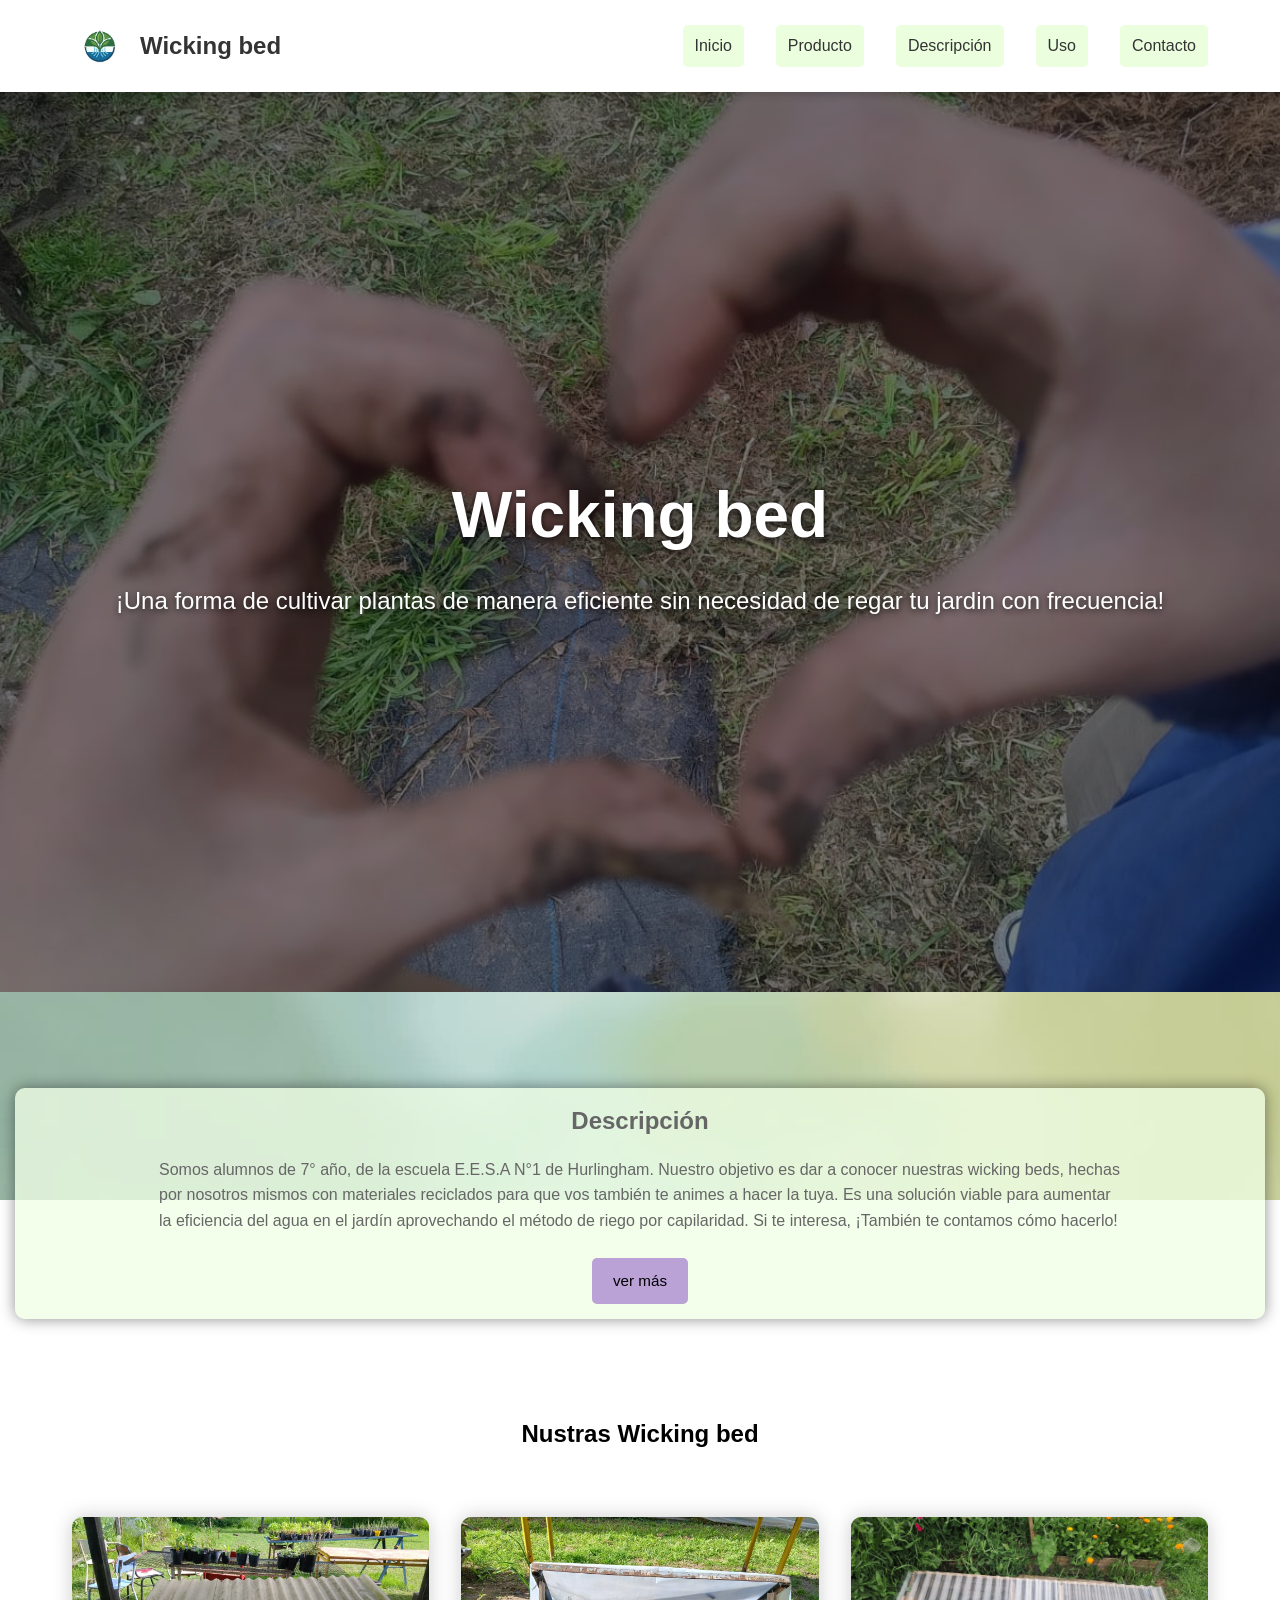
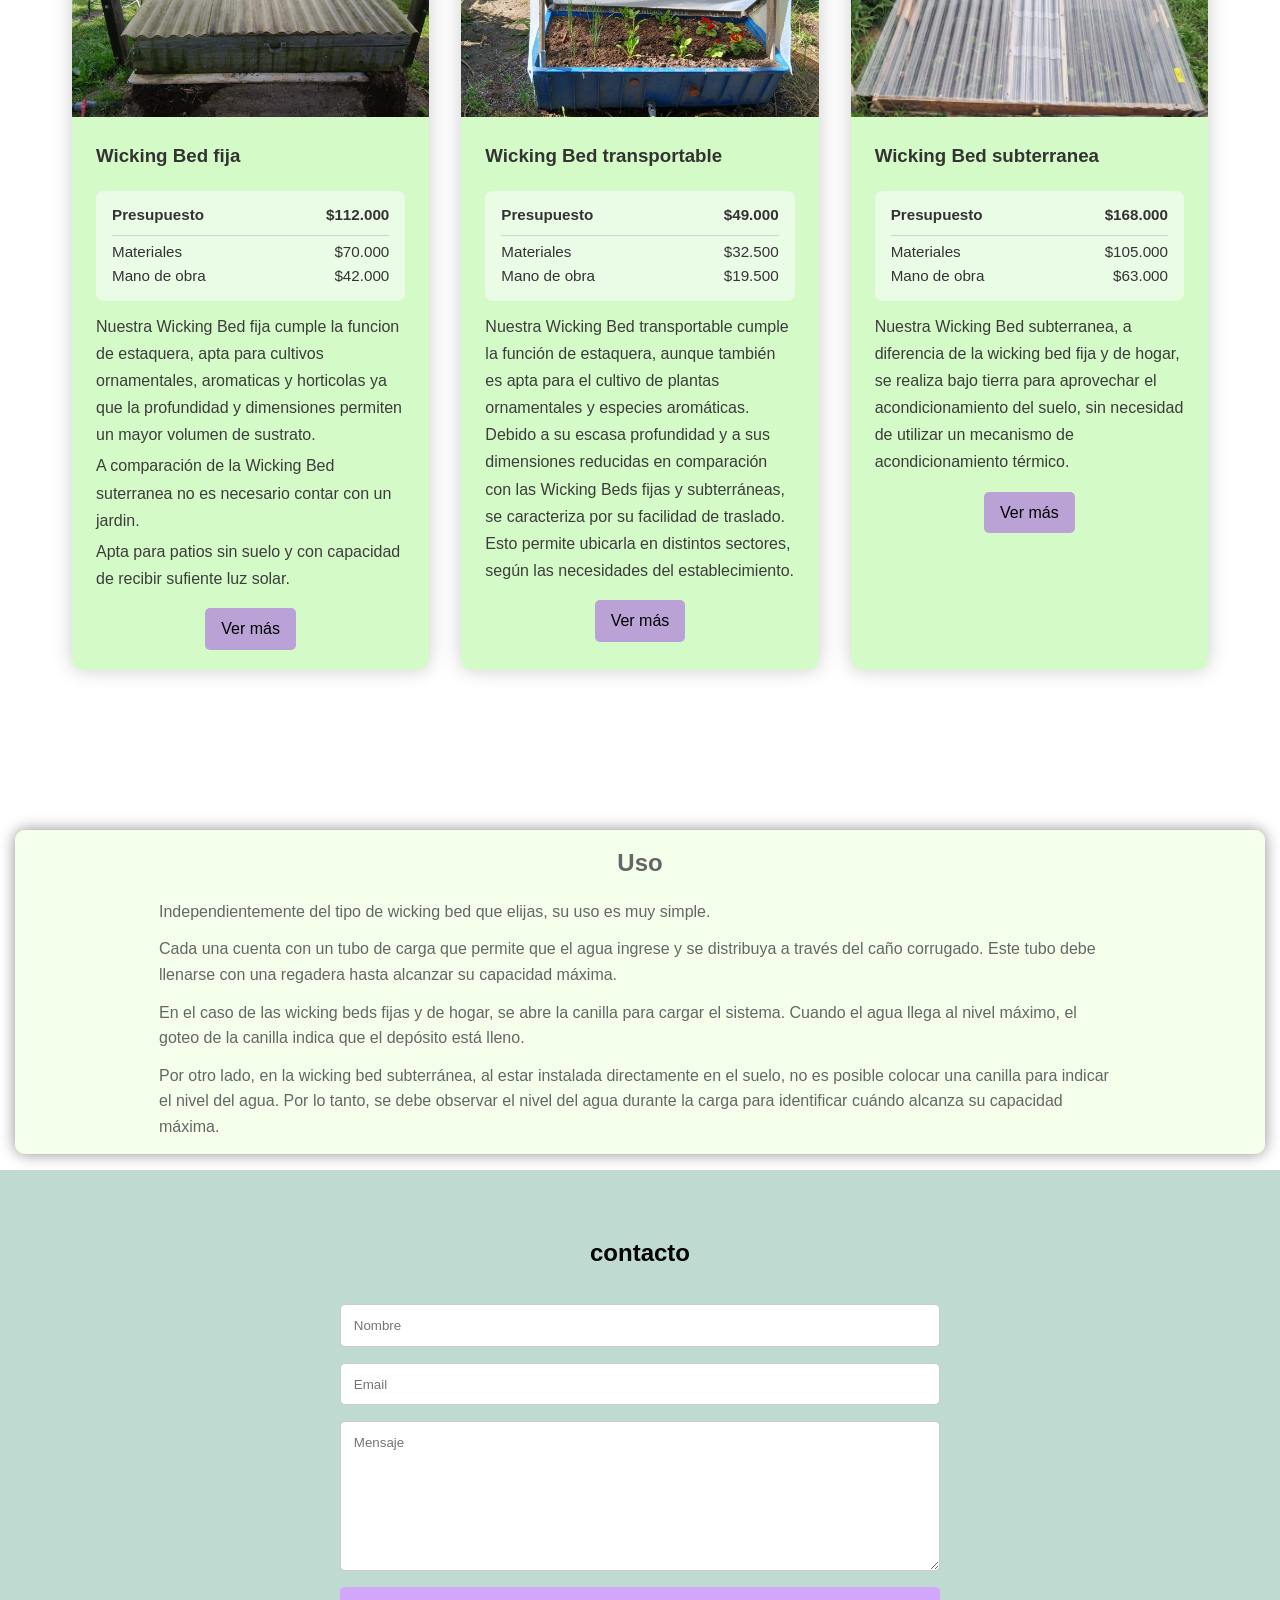
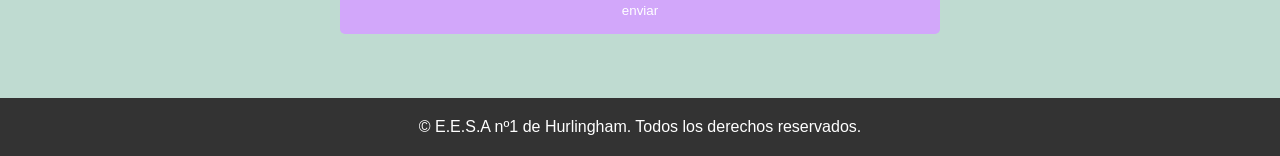
<file: index.html>
<!DOCTYPE html>
<html lang="es">
<head>
    <meta charset="UTF-8">
    <meta name="viewport" content="width=device-width, initial-scale=1.0">
    <title>Wicking bed</title>
    <link rel="stylesheet" href="common.css">
    <link rel="stylesheet" href="index.css">
</head>
<body>
    <header>
        <nav>
            <div class="logo">
                <img src="imagenes/loho01.jpg" alt="">
                <span>Wicking bed</span>
            </div>
            <button class="nav-toggle" type="button" aria-label="Abrir menú" aria-expanded="false" aria-controls="nav-links">
                <span aria-hidden="true">&#9662;</span>
            </button>
            <ul class="nav-links" id="nav-links">
                <li><a href="#">Inicio</a></li>
                <li><a href="#Producto">Producto</a></li>
                <li><a href="#Descripción">Descripción</a></li>
                <li><a href="#Uso">Uso</a></li>
                <li><a href="#Contacto">Contacto</a></li>
            </ul>
        </nav>
    </header>
    <main>
        <section id="hero">
            <h1>
                Wicking bed
            </h1>
            <p>
                ¡Una forma de cultivar plantas de manera eficiente sin necesidad de regar tu jardin con frecuencia!
               
            </p>
        </section>
        <section id="Descripción">
            <h2>Descripción</h2>
            <p>
          Somos alumnos de 7° año, de la escuela E.E.S.A N°1 de Hurlingham.
Nuestro objetivo es dar a conocer nuestras wicking beds, hechas por nosotros mismos con materiales reciclados para que vos también te animes a hacer la tuya. Es una solución viable para aumentar la eficiencia del agua en el jardín aprovechando el método de riego por capilaridad. 
Si te interesa, ¡También te contamos cómo hacerlo!

            </p>
            <a class="cta-button" href="descripción.html">ver más</a>
        </section>
        <section id="Producto">
            <h2>Nustras Wicking bed</h2>
            <div class="Producto-grid">
                <div class="Producto-card">
                    <img src="imagenes/wiki4.jpeg" alt="wicking bed fija">
                    <h3>Wicking Bed fija</h3>
                    <dl class="producto-costos" aria-label="Desglose del presupuesto">
                        <div class="producto-costos-total">
                            <dt>Presupuesto</dt>
                            <dd>$112.000</dd>
                        </div>
                        <div>
                            <dt>Materiales</dt>
                            <dd>$70.000</dd>
                        </div>
                        <div>
                            <dt>Mano de obra</dt>
                            <dd>$42.000</dd>
                        </div>
                    </dl>
                    <p class="descripción">Nuestra Wicking Bed fija cumple la funcion de estaquera, apta para cultivos ornamentales, aromaticas y horticolas ya que la profundidad y dimensiones permiten un mayor volumen de sustrato.</p>
                    <p class="descripción">A comparación de la Wicking Bed suterranea no es necesario contar con un jardin.</p>
                    <p class="descripción">Apta para patios sin suelo y con capacidad de recibir sufiente luz solar.</p>
                    <a class="ver-mas" href="wicking-fija.html">Ver más</a>

                </div>
                <div class="Producto-card">
                    <img src="imagenes/portable.2.jpeg" alt="wicking bed portable">
                    <h3>Wicking Bed transportable</h3>
                    <dl class="producto-costos" aria-label="Desglose del presupuesto">
                        <div class="producto-costos-total">
                            <dt>Presupuesto</dt>
                            <dd>$49.000</dd>
                        </div>
                        <div>
                            <dt>Materiales</dt>
                            <dd>$32.500</dd>
                        </div>
                        <div>
                            <dt>Mano de obra</dt>
                            <dd>$19.500</dd>
                        </div>
                    </dl>
                    <p class="descripción">Nuestra Wicking Bed transportable cumple la función de estaquera, aunque también es apta para el cultivo de plantas ornamentales y especies aromáticas.  Debido a su escasa profundidad y a sus dimensiones reducidas en comparación con las Wicking Beds fijas y subterráneas, se caracteriza por su facilidad de traslado. Esto permite ubicarla en distintos sectores, según las necesidades del establecimiento.
                    </p>
                    <a class="ver-mas" href="wicking-portable.html">Ver más</a>
                </div>
                <div class="Producto-card">
                    <img src="imagenes/wickisub.1.jpeg" alt="wicking bed subterranea">
                    <h3>Wicking Bed subterranea</h3>
                    <dl class="producto-costos" aria-label="Desglose del presupuesto">
                        <div class="producto-costos-total">
                            <dt>Presupuesto</dt>
                            <dd>$168.000</dd>
                        </div>
                        <div>
                            <dt>Materiales</dt>
                            <dd>$105.000</dd>
                        </div>
                        <div>
                            <dt>Mano de obra</dt>
                            <dd>$63.000</dd>
                        </div>
                    </dl>
                    <p class="descripción">Nuestra Wicking Bed subterranea, a diferencia de la wicking bed fija y de hogar, se realiza bajo tierra para aprovechar el acondicionamiento del suelo, sin necesidad de utilizar un mecanismo de acondicionamiento térmico.
                    </p>
                    <a class="ver-mas" href="wicking-subterranea.html">Ver más</a>
                </div>
            </div>
        </section>
         <section id="Uso">
            <h2>Uso</h2>
            <p>
                Independientemente del tipo de wicking bed que elijas, su uso es muy simple. </p>
            <p>
                Cada una cuenta con un tubo de carga que permite que el agua ingrese y se distribuya a través del caño corrugado. Este tubo debe llenarse con una regadera hasta alcanzar su capacidad máxima.
            </p>
            <p>
                En el caso de las wicking beds fijas y de hogar, se abre la canilla para cargar el sistema. Cuando el agua llega al nivel máximo, el goteo de la canilla indica que el depósito está lleno.
            </p>
            <p>
                Por otro lado, en la wicking bed subterránea, al estar instalada directamente en el suelo, no es posible colocar una canilla para indicar el nivel del agua. Por lo tanto, se debe observar el nivel del agua durante la carga para identificar cuándo alcanza su capacidad máxima.
            </p>
        </section>
        <section id="Contacto">
            <h2>contacto</h2>
            <form action="https://formsubmit.co/candela.ramirez080@gmail.com" method="POST">
                <input type="text" name="nombre" placeholder="Nombre" required>
                <input type="email" name="email" placeholder="Email" required>
                <textarea name="mensaje" placeholder="Mensaje" required></textarea>
                <input type="hidden" name="_subject" value="Nuevo mensaje desde Wicking bed">
                <button type="submit">enviar</button>
            </form>
        </section>

    </main>
    <footer>
        <p>&copy; E.E.S.A nº1 de Hurlingham. Todos los derechos reservados.</p>
    </footer>
    <script src="menu.js" defer></script>
</body>
</html>
</file>
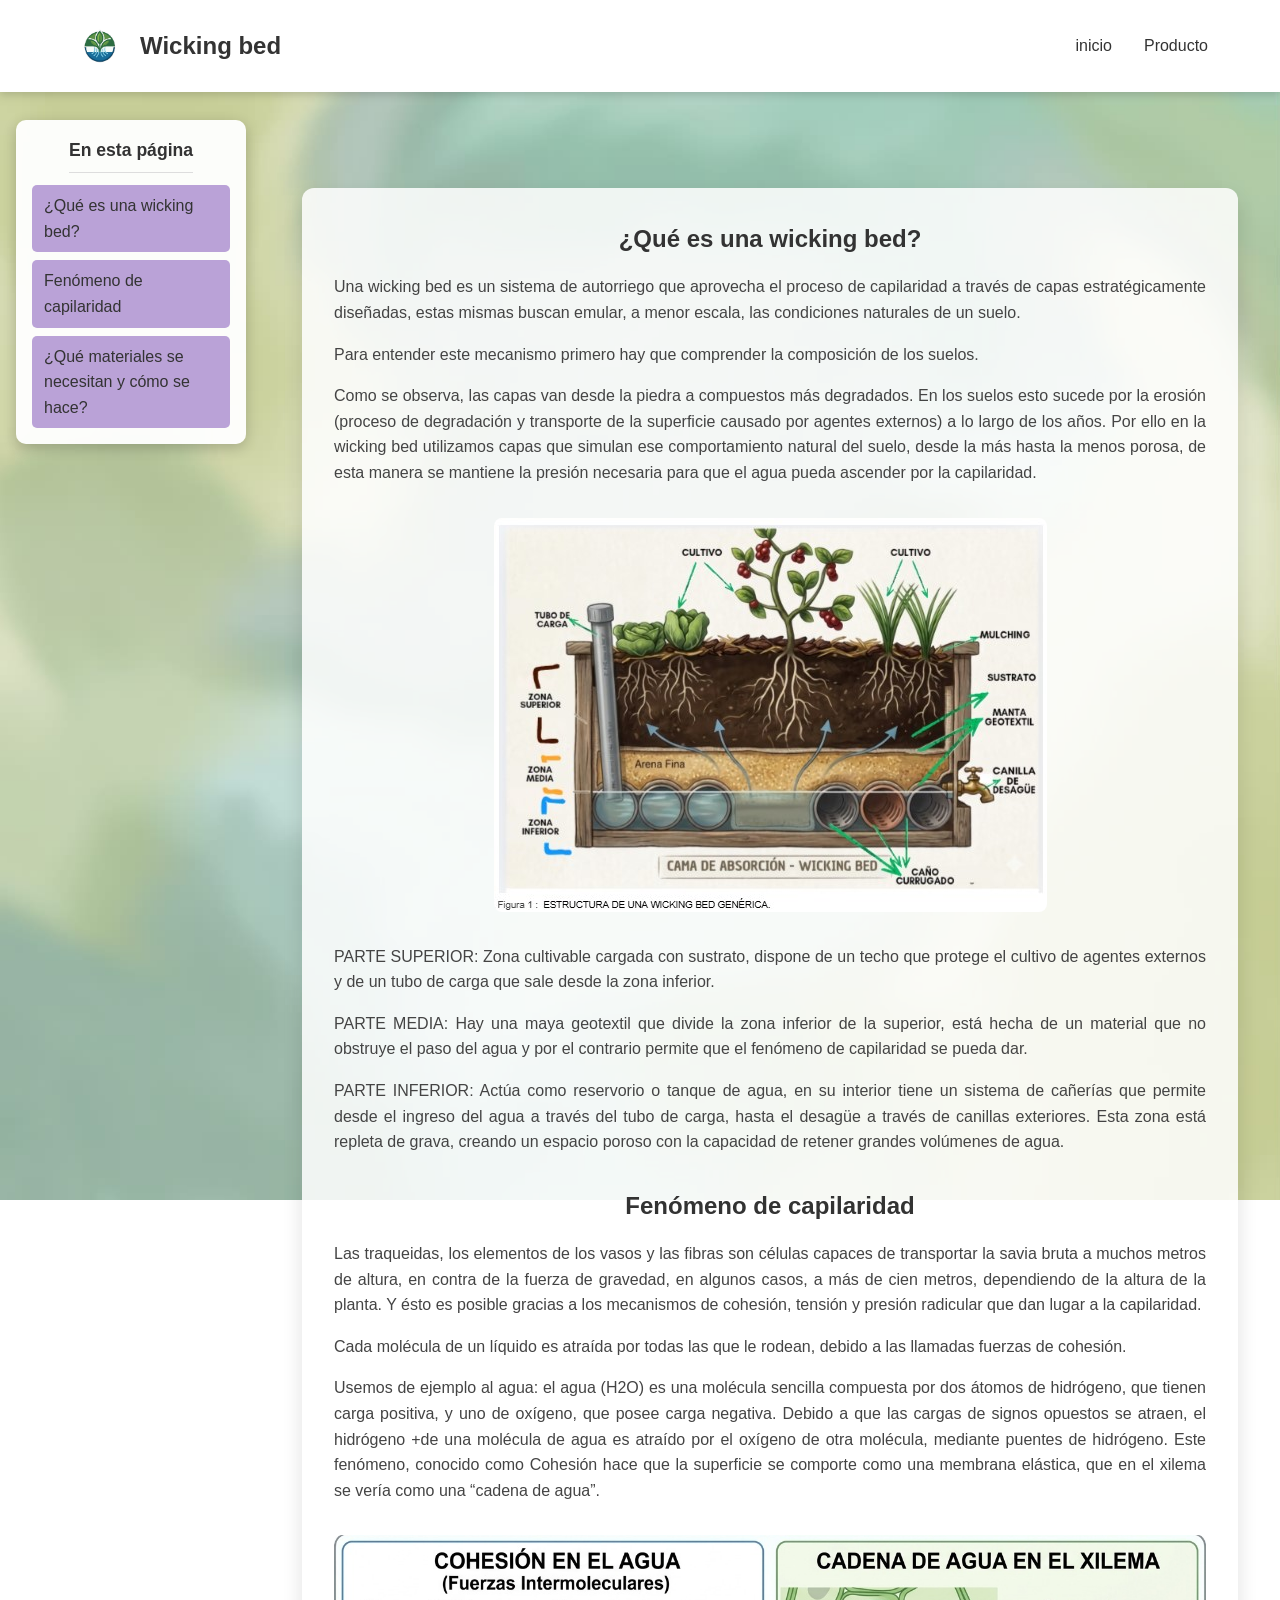
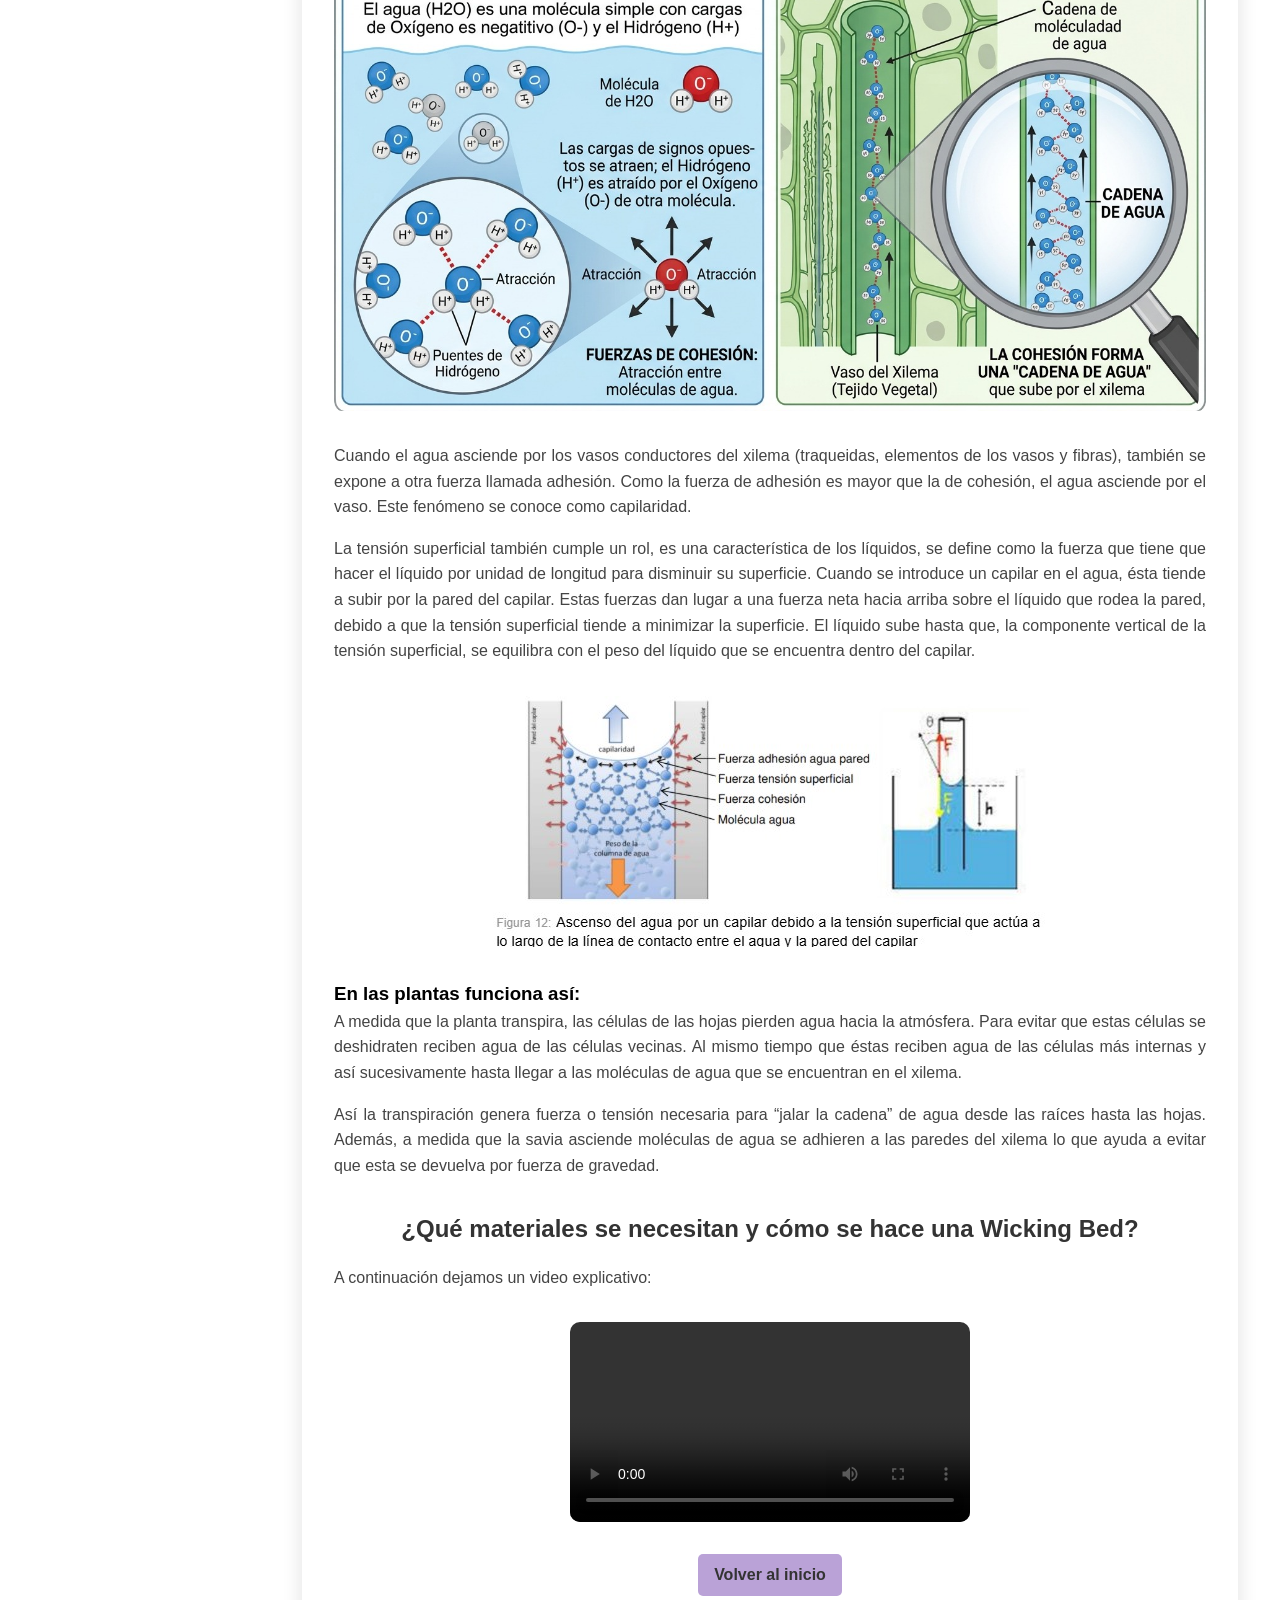
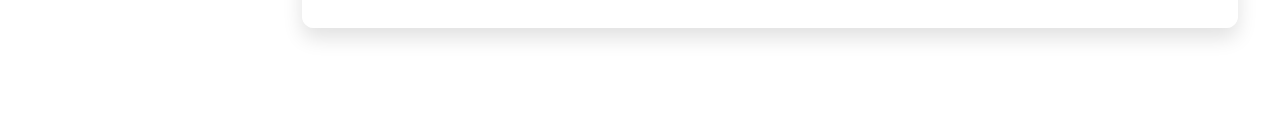
<file: descripción.html>
<!DOCTYPE html>
<html lang="es">
<head>
    <meta charset="UTF-8">
    <meta name="viewport" content="width=device-width, initial-scale=1.0">
    <title>Descripción - Wicking bed</title>
    <link rel="stylesheet" href="common.css">
    <link rel="stylesheet" href="descripción.css">
</head>
<body>
    <header>
        <nav>
            <div class="logo">
                <img src="imagenes/loho01.jpg" alt="Logo Wicking bed">
                <span>Wicking bed</span>
            </div>
            <ul class="nav-links" id="nav-links">
                <li><a href="index.html">inicio</a></li>
                <li><a href="index.html#Producto">Producto</a></li>
            </ul>
        </nav>
    </header>

    <aside class="indice-descripción" id="indice-descripción">
        <button
            class="indice-toggle"
            type="button"
            aria-label="Mostrar índice de la descripción"
            aria-expanded="false"
            aria-controls="indice-links"
        >
            <span aria-hidden="true">›</span>
        </button>
        <nav class="indice-panel" aria-label="Índice de la descripción">
            <h2>En esta página</h2>
            <ul id="indice-links">
                <li><a href="#que-es">¿Qué es una wicking bed?</a></li>
                <li><a href="#capilaridad">Fenómeno de capilaridad</a></li>
                <li><a href="#como-se-hace">¿Qué materiales se necesitan y cómo se hace?</a></li>
            </ul>
        </nav>
    </aside>

    <main class="descripción-page">
        <section class="descripción-extendida">
            <h1 id="que-es">¿Qué es una wicking bed?</h1>
            <p>Una wicking bed es un sistema de autorriego que aprovecha el proceso de capilaridad a través de capas estratégicamente diseñadas, estas mismas buscan emular, a menor escala, las condiciones naturales de un suelo. </p>
            <p>Para entender este mecanismo primero hay que comprender la composición de los suelos.</p>
            <p>Como se observa, las capas van desde la piedra a compuestos más degradados. En los suelos esto sucede por la erosión (proceso de degradación y transporte de la superficie causado por agentes externos) a lo largo de los años. Por ello en la wicking bed utilizamos capas que simulan ese comportamiento natural del suelo, desde la más hasta la menos porosa, de esta manera se mantiene la presión necesaria para que el agua pueda ascender por la capilaridad.</p>
           
             <img src="imagenes/wiki.01.jpg" alt="partes">
             <p>PARTE SUPERIOR: Zona cultivable cargada con sustrato, dispone de un techo que protege el cultivo de agentes externos y de un tubo de carga que sale desde la zona inferior.</p>


             <p>PARTE MEDIA: Hay una maya geotextil que divide la zona inferior de la superior, está hecha de un material que no obstruye el paso del agua y por el contrario permite que el fenómeno de capilaridad se pueda dar.</p>

             <p>PARTE INFERIOR: Actúa como reservorio o tanque de agua, en su interior tiene un sistema de cañerías que permite desde el ingreso del agua a través del tubo de carga, hasta el desagüe a través de canillas exteriores. Esta zona está repleta de grava, creando un espacio poroso con la capacidad de retener grandes volúmenes de agua.</p>
             
            <div class="capilaridad-section">
                <h2 id="capilaridad">Fenómeno de capilaridad</h2>
                <p>Las traqueidas, los elementos de los vasos y las fibras son células capaces de transportar la savia bruta a muchos metros de altura, en contra de la fuerza de gravedad, en algunos casos, a más de cien metros, dependiendo de la altura de la planta. Y ésto es posible gracias a los mecanismos de cohesión, tensión y presión radicular que dan lugar a la capilaridad.</p>
                <p>Cada molécula de un líquido es atraída por todas las que le rodean, debido a las llamadas fuerzas de cohesión.</p>
                <p>Usemos de ejemplo al agua: el agua (H2O) es una molécula sencilla compuesta por dos átomos de hidrógeno, que tienen carga positiva, y uno de oxígeno, que posee carga negativa. Debido a que las cargas de signos opuestos se atraen, el hidrógeno +de una molécula de agua es atraído por el oxígeno de otra molécula, mediante puentes de hidrógeno. Este fenómeno, conocido como Cohesión hace que la superficie se comporte como una membrana elástica, que en el xilema se vería como una “cadena de agua”.</p>
                <img src="imagenes/xd.jpeg" alt="capilaridad">
                <p>Cuando el agua asciende por los vasos conductores del xilema (traqueidas, elementos de los vasos y fibras), también se expone a otra fuerza llamada adhesión. Como la fuerza de adhesión es mayor que la de cohesión, el agua asciende por el vaso. Este fenómeno se conoce como capilaridad.</p>
                <p>La tensión superficial también cumple un rol, es una característica de los líquidos, se define como la fuerza que tiene que hacer el líquido por unidad de longitud para disminuir su superficie. Cuando se introduce un capilar en el agua, ésta tiende a subir por la pared del capilar. Estas fuerzas dan lugar a una fuerza neta hacia arriba sobre el líquido que rodea la pared, debido a que la tensión superficial tiende a minimizar la superficie. El líquido sube hasta que, la componente vertical de la tensión superficial, se equilibra con el peso del líquido que se encuentra dentro del capilar.</p>
                <img src="imagenes/capilaridad.4.jpg" alt="capilaridad">
                <h3>En las plantas funciona así:</h3>
                <p>A medida que la planta transpira, las células de las hojas pierden agua hacia la atmósfera. Para evitar que estas células se deshidraten reciben agua de las células vecinas. Al mismo tiempo que éstas reciben agua de las células más internas y así sucesivamente hasta llegar a las moléculas de agua que se encuentran en el xilema.</p>
                <p>Así la transpiración genera fuerza o tensión necesaria para “jalar la cadena” de agua desde las raíces hasta las hojas. Además, a medida que la savia asciende moléculas de agua se adhieren a las paredes del xilema lo que ayuda a evitar que esta se devuelva por fuerza de gravedad.</p>
            </div>

            <div class="como.realizar">
                <h2 id="como-se-hace">¿Qué materiales se necesitan y cómo se hace una Wicking Bed?</h2>
                <p>A continuación dejamos un video explicativo:</p>
                <video width="400" height="300" controls>
                    <source src="video/explicativo.mp4" type="video/mp4">
                    Tu navegador no admite la reproducción de video.
                </video>
            </div>

            <a class="volver" href="index.html">Volver al inicio</a>
        </section>
    </main>
    <script src="descripción-menu.js" defer></script>
</body>
</html>
</file>
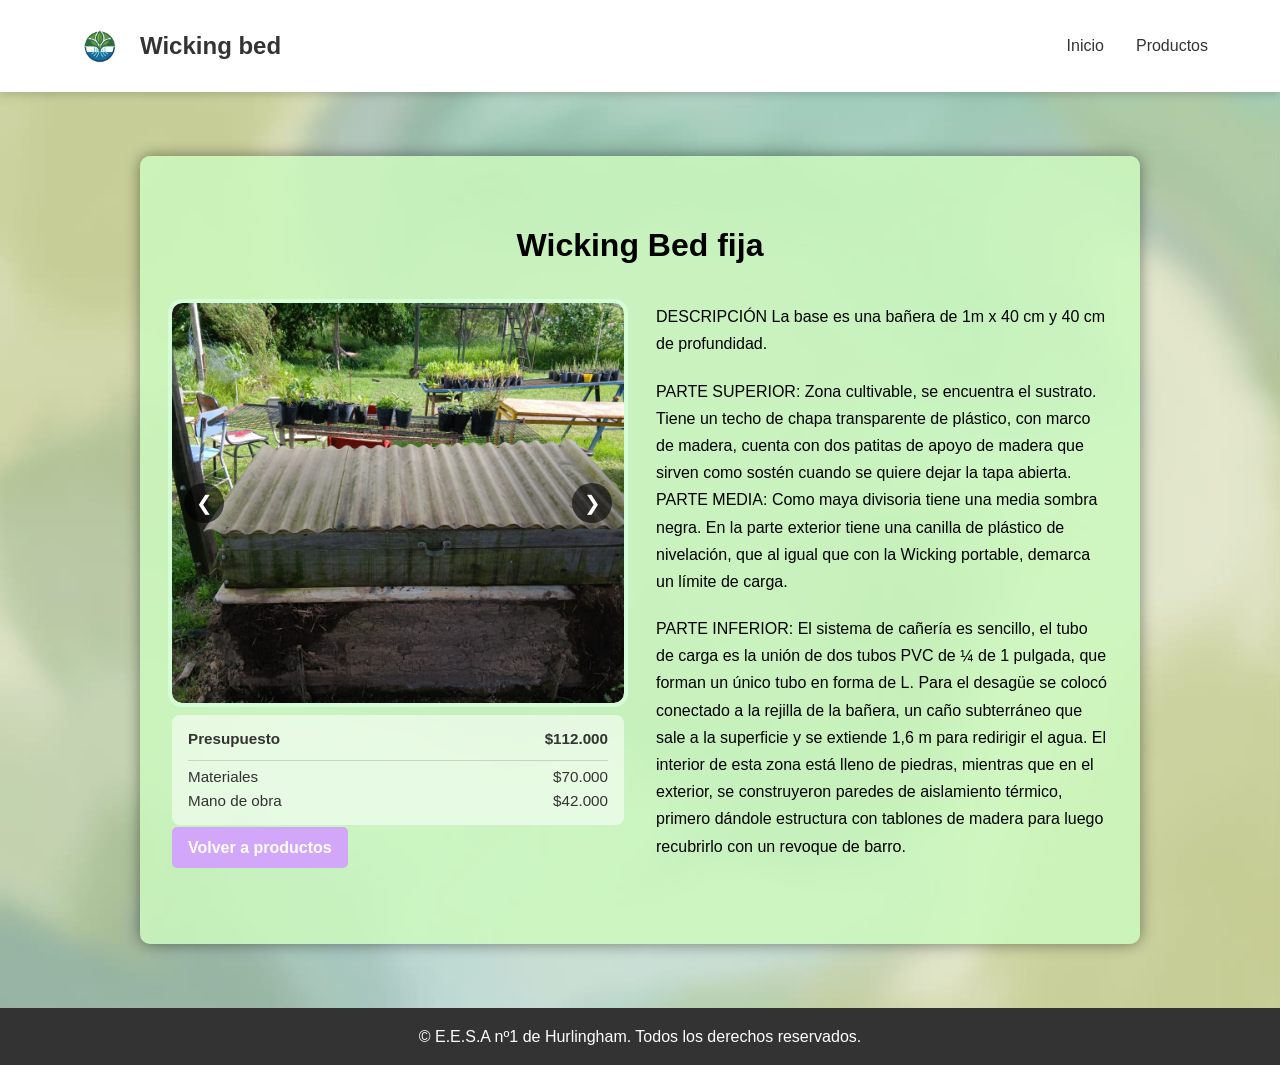
<file: wicking-fija.html>
<!DOCTYPE html>
<html lang="es">
<head>
    <meta charset="UTF-8">
    <meta name="viewport" content="width=device-width, initial-scale=1.0">
    <title>Wicking bed fija</title>
    <link rel="stylesheet" href="common.css">
    <link rel="stylesheet" href="producto.css">
</head>
<body>
    <header>
        <nav>
            <div class="logo">
                <img src="imagenes/loho01.jpg" alt="">
                <span>Wicking bed</span>
            </div>
            <button class="nav-toggle" type="button" aria-label="Abrir menú" aria-expanded="false" aria-controls="nav-links">
                <span aria-hidden="true">&#9662;</span>
            </button>
            <ul class="nav-links" id="nav-links">
                <li><a href="index.html">Inicio</a></li>
                <li><a href="index.html#Producto">Productos</a></li>
            </ul>
        </nav>
    </header>
    <main class="producto-detalle">
        <h1>Wicking Bed fija</h1>
        <div class="producto-fija-media">
            <section class="wicking-carousel" aria-label="Fotos de la wicking bed fija">
                <div class="wicking-carousel-track">
                    <img src="imagenes/wiki4.jpeg" alt="Wicking bed fija">
                    <img src="imagenes/wiki5.jpeg" alt="Wicking bed fija">
                    <img src="imagenes/wiki3.jpeg" alt="Wicking bed fija">
                    <img src="imagenes/wiki2.jpeg" alt="Wicking bed fija">
                    <img src="imagenes/wiki1.jpeg" alt="Wicking bed fija">
                </div>
                <button class="wicking-carousel-button wicking-carousel-previous" type="button" aria-label="Ver imagen anterior">&#10094;</button>
                <button class="wicking-carousel-button wicking-carousel-next" type="button" aria-label="Ver imagen siguiente">&#10095;</button>
                <span class="wicking-carousel-status" aria-live="polite"></span>
            </section>
            <dl class="producto-costos" aria-label="Desglose del presupuesto">
                <div class="producto-costos-total">
                    <dt>Presupuesto</dt>
                    <dd>$112.000</dd>
                </div>
                <div>
                    <dt>Materiales</dt>
                    <dd>$70.000</dd>
                </div>
                <div>
                    <dt>Mano de obra</dt>
                    <dd>$42.000</dd>
                </div>
            </dl>
            <a class="volver" href="index.html#Producto">Volver a productos</a>
        </div>
        <div class="producto-fija-descripcion">
            <p>
DESCRIPCIÓN

La base es una bañera de 1m x 40 cm y 40 cm de profundidad.</p>
            <p>

PARTE SUPERIOR: Zona cultivable, se encuentra el sustrato. Tiene un techo de chapa transparente de plástico, con marco de madera, cuenta con dos patitas de apoyo de madera que sirven como sostén cuando se quiere dejar la tapa abierta.

PARTE MEDIA: Como maya divisoria tiene una media sombra negra. En la parte exterior tiene una canilla de plástico de nivelación, que al igual que con la Wicking portable, demarca un límite de carga.
</p>
            <p>
PARTE INFERIOR: El sistema de cañería es sencillo, el tubo de carga es la unión de dos tubos PVC de ¼  de 1 pulgada, que forman un único tubo en forma de L. Para el desagüe se colocó conectado a la rejilla de la bañera, un caño subterráneo que sale a la superficie y se extiende 1,6 m para redirigir el agua. 

El interior de esta zona está lleno de piedras, mientras que en el exterior, se construyeron paredes de aislamiento térmico, primero dándole estructura con tablones de madera para luego recubrirlo con un revoque de barro.

</p>
        </div>
    </main>
    <footer>
        <p>&copy; E.E.S.A nº1 de Hurlingham. Todos los derechos reservados.</p>
    </footer>
    <script>
        const carousel = document.querySelector(".wicking-carousel");
        const track = carousel.querySelector(".wicking-carousel-track");
        const slides = track.querySelectorAll("img");
        const status = carousel.querySelector(".wicking-carousel-status");
        let currentSlide = 0;

        function showSlide(index) {
            currentSlide = (index + slides.length) % slides.length;
            track.style.transform = `translateX(-${currentSlide * (100 / slides.length)}%)`;
            status.textContent = `Imagen ${currentSlide + 1} de ${slides.length}`;
        }

        carousel.querySelector(".wicking-carousel-previous")
            .addEventListener("click", () => showSlide(currentSlide - 1));
        carousel.querySelector(".wicking-carousel-next")
            .addEventListener("click", () => showSlide(currentSlide + 1));
        showSlide(currentSlide);
    </script>
    <script src="menu.js" defer></script>
</body>
</html>
</file>
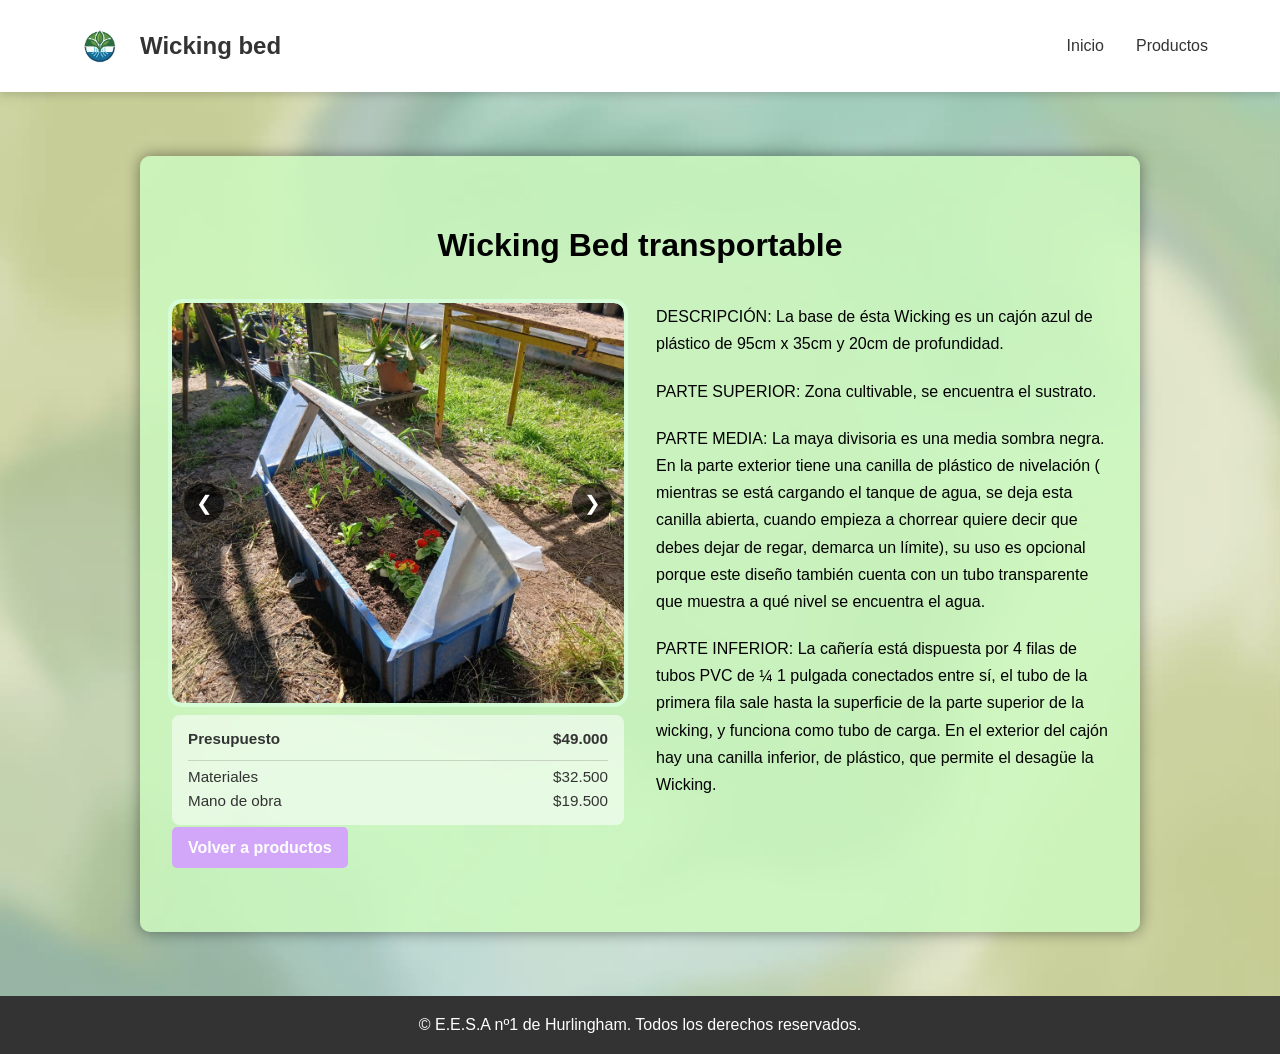
<file: wicking-portable.html>
<!DOCTYPE html>
<html lang="es">
<head>
    <meta charset="UTF-8">
    <meta name="viewport" content="width=device-width, initial-scale=1.0">
    <title>Wicking bed portable</title>
    <link rel="stylesheet" href="common.css">
    <link rel="stylesheet" href="producto.css">
</head>
<body>
    <header>
        <nav>
            <div class="logo">
                <img src="imagenes/loho01.jpg" alt="">
                <span>Wicking bed</span>
            </div>
            <button class="nav-toggle" type="button" aria-label="Abrir menú" aria-expanded="false" aria-controls="nav-links">
                <span aria-hidden="true">&#9662;</span>
            </button>
            <ul class="nav-links" id="nav-links">
                <li><a href="index.html">Inicio</a></li>
                <li><a href="index.html#Producto">Productos</a></li>
            </ul>
        </nav>
    </header>
    <main class="producto-detalle">
        <h1>Wicking Bed transportable</h1>
        <div class="producto-portable-media">
            <section class="wicking-carousel" aria-label="Fotos de la wicking bed portable">
                <div class="wicking-carousel-track">
                    <img src="imagenes/portable.1.jpeg" alt="Wicking bed portable, imagen 1">
                    <img src="imagenes/portable.2.jpeg" alt="Wicking bed portable, imagen 2">
                    <img src="imagenes/portable.3.jpeg" alt="Wicking bed portable, imagen 3">
                    <img src="imagenes/portable.4.jpeg" alt="Wicking bed portable, imagen 4">
                    <img src="imagenes/portable.5.jpeg" alt="Wicking bed portable, imagen 5">
                </div>
                <button class="wicking-carousel-button wicking-carousel-previous" type="button" aria-label="Ver imagen anterior">&#10094;</button>
                <button class="wicking-carousel-button wicking-carousel-next" type="button" aria-label="Ver imagen siguiente">&#10095;</button>
                <span class="wicking-carousel-status" aria-live="polite"></span>
            </section>
            <dl class="producto-costos" aria-label="Desglose del presupuesto">
                <div class="producto-costos-total">
                    <dt>Presupuesto</dt>
                    <dd>$49.000</dd>
                </div>
                <div>
                    <dt>Materiales</dt>
                    <dd>$32.500</dd>
                </div>
                <div>
                    <dt>Mano de obra</dt>
                    <dd>$19.500</dd>
                </div>
            </dl>
            <a class="volver" href="index.html#Producto">Volver a productos</a>
        </div>
        <div class="producto-portable-descripcion">
            <p>DESCRIPCIÓN:

La base de ésta Wicking es un cajón azul de plástico de 95cm x 35cm y 20cm de profundidad.</p>

<p>PARTE SUPERIOR: Zona cultivable, se encuentra el sustrato.</p>

<p>PARTE MEDIA: La maya divisoria es una media sombra negra.
En la parte exterior tiene una canilla de plástico de nivelación ( mientras se está cargando el tanque de agua, se deja esta canilla abierta, cuando empieza a chorrear quiere decir que debes dejar de regar, demarca un límite), su uso es opcional porque este diseño también cuenta con un tubo transparente que muestra a qué nivel se encuentra el agua.</p>

<p>PARTE INFERIOR: La cañería está dispuesta por 4 filas de tubos PVC de ¼ 1 pulgada conectados entre sí, el tubo de la primera fila sale hasta la superficie de la parte superior de la wicking, y funciona como tubo de carga.
En el exterior del cajón hay una canilla inferior, de plástico, que permite el desagüe la Wicking.
</p>
        </div>
    </main>
    <footer>
        <p>&copy; E.E.S.A nº1 de Hurlingham. Todos los derechos reservados.</p>
    </footer>
    <script>
        const carousel = document.querySelector(".wicking-carousel");
        const track = carousel.querySelector(".wicking-carousel-track");
        const slides = track.querySelectorAll("img");
        const status = carousel.querySelector(".wicking-carousel-status");
        let currentSlide = 0;

        function showSlide(index) {
            currentSlide = (index + slides.length) % slides.length;
            track.style.transform = `translateX(-${currentSlide * (100 / slides.length)}%)`;
            status.textContent = `Imagen ${currentSlide + 1} de ${slides.length}`;
        }

        carousel.querySelector(".wicking-carousel-previous")
            .addEventListener("click", () => showSlide(currentSlide - 1));
        carousel.querySelector(".wicking-carousel-next")
            .addEventListener("click", () => showSlide(currentSlide + 1));
        showSlide(currentSlide);
    </script>
    <script src="menu.js" defer></script>
</body>
</html>
</file>
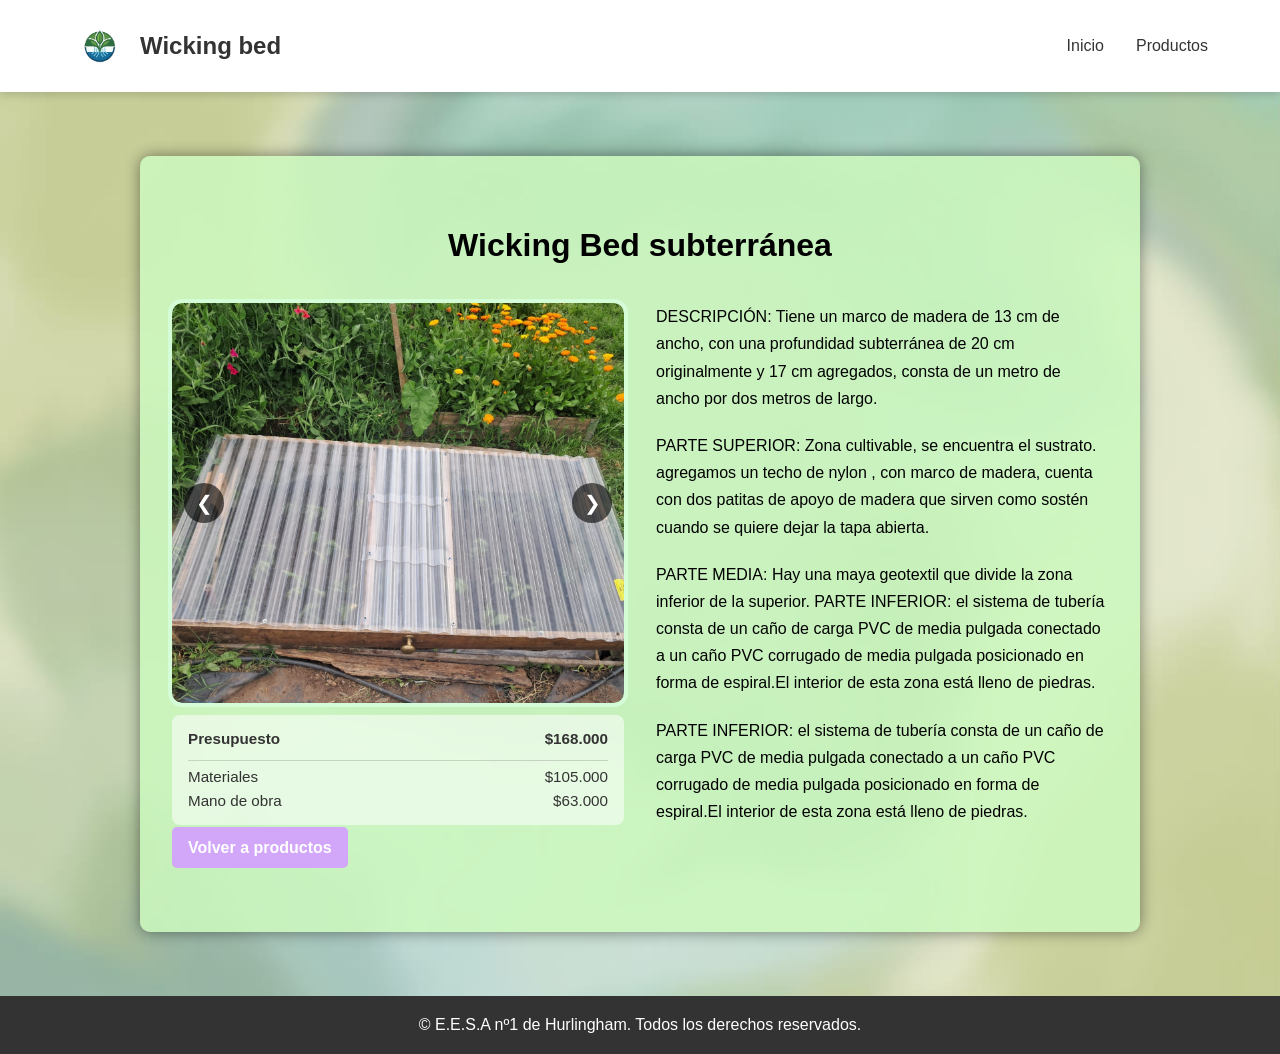
<file: wicking-subterranea.html>
<!DOCTYPE html>
<html lang="es">
<head>
    <meta charset="UTF-8">
    <meta name="viewport" content="width=device-width, initial-scale=1.0">
    <title>Wicking bed subterránea</title>
    <link rel="stylesheet" href="common.css">
    <link rel="stylesheet" href="producto.css">
</head>
<body>
    <header>
        <nav>
            <div class="logo">
                <img src="imagenes/loho01.jpg" alt="">
                <span>Wicking bed</span>
            </div>
            <button class="nav-toggle" type="button" aria-label="Abrir menú" aria-expanded="false" aria-controls="nav-links">
                <span aria-hidden="true">&#9662;</span>
            </button>
            <ul class="nav-links" id="nav-links">
                <li><a href="index.html">Inicio</a></li>
                <li><a href="index.html#Producto">Productos</a></li>
            </ul>
        </nav>
    </header>
    <main class="producto-detalle">
        <h1>Wicking Bed subterránea</h1>
        <div class="producto-subterranea-media">
            <section class="wicking-carousel" aria-label="Fotos de la wicking bed subterránea">
                <div class="wicking-carousel-track">
                    <img src="imagenes/wickisub.1.jpeg" alt="Wicking bed subterránea, imagen 1">
                    <img src="imagenes/wikisub.2.jpeg" alt="Wicking bed subterránea, imagen 2">
                    <img src="imagenes/wikisub.3.jpeg" alt="Wicking bed subterránea, imagen 3">
                </div>
                <button class="wicking-carousel-button wicking-carousel-previous" type="button" aria-label="Ver imagen anterior">&#10094;</button>
                <button class="wicking-carousel-button wicking-carousel-next" type="button" aria-label="Ver imagen siguiente">&#10095;</button>
                <span class="wicking-carousel-status" aria-live="polite"></span>
            </section>
            <dl class="producto-costos" aria-label="Desglose del presupuesto">
                <div class="producto-costos-total">
                    <dt>Presupuesto</dt>
                    <dd>$168.000</dd>
                </div>
                <div>
                    <dt>Materiales</dt>
                    <dd>$105.000</dd>
                </div>
                <div>
                    <dt>Mano de obra</dt>
                    <dd>$63.000</dd>
                </div>
            </dl>
            <a class="volver" href="index.html#Producto">Volver a productos</a>
        </div>
        <div class="producto-subterranea-descripcion">
            <p>
DESCRIPCIÓN:

Tiene un marco de madera de 13 cm de ancho, con una profundidad subterránea de 20 cm originalmente y 17 cm agregados, consta de un metro de ancho por dos metros de largo.

</p>
<p>PARTE SUPERIOR: Zona cultivable, se encuentra el sustrato. agregamos un techo de nylon , con marco de madera, cuenta con dos patitas de apoyo de madera que sirven como sostén cuando se quiere dejar la tapa abierta.</p>
<p>PARTE MEDIA: Hay una maya geotextil que divide la zona inferior de la superior.

PARTE INFERIOR: el sistema de tubería consta de un caño de carga PVC de media pulgada conectado a un caño PVC corrugado de media pulgada posicionado en forma de espiral.El interior de esta zona está lleno de piedras.

</p>
<p>PARTE INFERIOR: el sistema de tubería consta de un caño de carga PVC de media pulgada conectado a un caño PVC corrugado de media pulgada posicionado en forma de espiral.El interior de esta zona está lleno de piedras.

</p>
        </div>
    </main>
    <footer>
        <p>&copy; E.E.S.A nº1 de Hurlingham. Todos los derechos reservados.</p>
    </footer>
    <script>
        const carousel = document.querySelector(".wicking-carousel");
        const track = carousel.querySelector(".wicking-carousel-track");
        const slides = track.querySelectorAll("img");
        const status = carousel.querySelector(".wicking-carousel-status");
        let currentSlide = 0;

        function showSlide(index) {
            currentSlide = (index + slides.length) % slides.length;
            track.style.transform = `translateX(-${currentSlide * (100 / slides.length)}%)`;
            status.textContent = `Imagen ${currentSlide + 1} de ${slides.length}`;
        }

        carousel.querySelector(".wicking-carousel-previous")
            .addEventListener("click", () => showSlide(currentSlide - 1));
        carousel.querySelector(".wicking-carousel-next")
            .addEventListener("click", () => showSlide(currentSlide + 1));
        showSlide(currentSlide);
    </script>
    <script src="menu.js" defer></script>
</body>
</html>
</file>
<file: common.css>
* {
    margin: 0;
    padding: 0;
    box-sizing: border-box;
    font-family: 'arial', sans-serif;
}

body {
    line-height: 1.6;
    background-image: url('imagenes/fondoxd.jpeg');
    background-size: cover;
    background-position: center;
    background-attachment: fixed;
    background-repeat: no-repeat;
}

header {
    position: sticky;
    top: 0;
    z-index: 1000;
    background-color: #fff;
    box-shadow: 0 3px 8px rgba(0, 0, 0, 0.15);
}

nav {
    display: flex;
    justify-content: space-between;
    align-items: center;
    padding: 1rem 2rem;
    max-width: 1200px;
    margin: 0 auto;
}

.logo {
    display: flex;
    align-items: center;
    gap: 0.5rem;
    font-size: 1.5rem;
    font-weight: bold;
    color: #333;
}

.logo img {
    width: 60px;
    height: 60px;
    object-fit: contain;
    transform: translateY(-4px);
}

.nav-links {
    display: flex;
    list-style: none;
    gap: 2rem;
}

.nav-links a {
    text-decoration: none;
    color: #333;
}

.nav-toggle {
    display: none;
}

.volver {
    display: inline-block;
    margin-top: 1rem;
    color: #2d2d2d;
    text-decoration: none;
    font-weight: bold;
}

.producto-costos {
    padding: 0.75rem 1rem;
    border-radius: 8px;
    background-color: rgba(255, 255, 255, 0.55);
    color: #333;
    font-size: 0.95rem;
}

.producto-costos > div {
    display: flex;
    justify-content: space-between;
    align-items: baseline;
    gap: 1rem;
}

.producto-costos dd {
    margin: 0;
    text-align: right;
}

.producto-costos-total {
    margin-bottom: 0.25rem;
    padding-bottom: 0.5rem;
    border-bottom: 1px solid rgba(0, 0, 0, 0.15);
    font-weight: bold;
}

footer {
    background-color: #333;
    color: white;
    text-align: center;
    padding: 1rem;
}

@media screen and (max-width: 430px) {
    nav {
        flex-direction: row;
        flex-wrap: wrap;
        gap: 0;
        padding: 0.5rem 1rem;
    }

    .nav-links {
        display: none;
        flex-basis: 100%;
        flex-direction: column;
        text-align: center;
        margin: 0;
        padding: 0.5rem 0;
        gap: 0.25rem;
    }

    .nav-links.is-open {
        display: flex;
    }

    .nav-links a {
        display: block;
        padding: 0.5rem;
    }

    .nav-toggle {
        display: grid;
        place-items: center;
        width: 2.75rem;
        height: 2.75rem;
        margin-left: auto;
        border: 1px solid #ccc;
        border-radius: 0.5rem;
        background: #fff;
        color: #333;
        font-size: 1.5rem;
        cursor: pointer;
    }

    .nav-toggle span {
        transition: transform 0.2s ease;
    }

    .nav-toggle[aria-expanded="true"] span {
        transform: rotate(180deg);
    }
}
</file>
<file: index.css>
section[id] {
    scroll-margin-top: 100px;
}

.nav-links a {
    display: block;
    padding: 0.5rem 0.75rem;
    border-radius: 5px;
    background-color: hsla(98, 100%, 91%, 0.692);
    color: #333;
    text-decoration: none;
    transition: background-color 0.2s ease;
}

.nav-links a:hover {
    background-color: rgb(213, 245, 219);
}

#hero {
    padding-top: 2rem;
    min-height: 100vh;
    background: linear-gradient(rgba(0, 0, 0, 0.5), rgba(0, 0, 0, 0.5)), url('imagenes/WhatsApp\ Image\ 2026-09-25\ at\ 20.52.15.jpeg');
    background-size: cover;
    background-position: center;
    display: flex;
    flex-direction: column;
    justify-content: center;
    align-items: center;
    text-align: left;
    color: #fff;
    padding: 0 1rem;
    font-size: 1.5rem;
}

#hero h1 {
    font-size: 4rem;
    margin-bottom: 1rem;
}

#hero h1,
#hero p {
    color: #fff;
    text-shadow: 0 2px 6px rgba(0, 0, 0, 0.7);
}

.cta-button {
    background-color: beige;
    color: black;
    border: none;
    padding: 0.7rem 1.3rem;
    border-radius: 5px;
    cursor: pointer;
    margin-top: 2rem;
    display: inline-block;
    text-align: center;
    font-size: 0.95rem;
    text-decoration: none;
}

#Descripción .cta-button {
    display: block;
    width: fit-content;
    margin: 1.5rem auto 0;
    background-color: hsl(267, 40%, 74%);
}

.cta-button:hover {
    background-color: rgb(210, 167, 250);
}

.Producto-card {
    background-color: rgba(205, 250, 191, 0.85);
    border-radius: 10px;
    overflow: hidden;
    box-shadow: 0px 0px 20px 0px rgba(0, 0, 0, 0.205);
    transition: transform 0.3s ease, box-shadow 0.3s ease;
    color: #3d3c3c;
    text-align: left;
}

.Producto-card:hover {
    transform: translateY(-8px);
    box-shadow: 0 8px 18px rgba(0, 0, 0, 0.2);
}

#Producto {
    padding: 4rem 2rem;
    max-width: 1200px;
    margin: 0 auto;
}

#Producto h2 {
    text-align: center;
    margin-bottom: 4rem;
    margin-top: 1rem;
}

.Producto-grid {
    display: grid;
    grid-template-columns: repeat(auto-fit, minmax(300px, 1fr));
    gap: 2rem;
}

.Producto-card img {
    width: 100%;
    height: 200px;
    object-fit: cover;
}

.Producto-card h3 {
    padding: 1rem 1.5rem 0.5rem;
    color: #333;
}

.precio {
    padding: 0 1.5rem;
    color: #333;
    font-weight: bold;
}

.Producto-card .producto-costos {
    margin: 0.75rem 1.5rem;
}

.Producto-card .descripción {
    padding: 0 1.5rem;
    line-height: 1.7;
    margin: 0 0 0.75rem;
}

.Producto-card:first-child .descripción {
    margin-bottom: 0.25rem;
}

#Descripción,
#Uso {
    max-width: 1250px;
    margin: 6rem auto 1rem;
    padding: 0.9rem 9rem;
    color: #666;
    background-color: hsla(96, 100%, 95%, 0.767);
    border-radius: 10px;
    overflow: hidden;
    box-shadow: 0px 0px 15px 0px rgba(0, 0, 0, 0.45);
}

#Descripción h2,
#Uso h2 {
    text-align: center;
    margin-bottom: 1rem;
}

#Uso p + p {
    margin-top: 0.75rem;
}

.Producto-card .ver-mas {
    display: table;
    background-color: hsl(267, 40%, 74%);
    text-decoration: none;
    padding: 0.5rem 1rem;
    border-radius: 5px;
    margin: 1rem auto 1.25rem;
    color: black;
}

.Producto-card .ver-mas:hover {
    background-color: rgb(160, 255, 181);
}

#Contacto {
    background-color: hwb(159 75% 14%);
    padding: 4rem 2rem;
}

#Contacto h2 {
    text-align: center;
    margin-bottom: 2rem;
}

form {
    max-width: 600px;
    margin: 0 auto;
    display: flex;
    flex-direction: column;
    gap: 1rem;
}

input,
textarea {
    padding: 0.8rem;
    border: 1px solid #ccc;
    border-radius: 5px;
}

textarea {
    resize: vertical;
    height: 150px;
}

form button {
    background-color: rgb(210, 167, 250);
    color: white;
    border: none;
    padding: 1rem;
    border-radius: 5px;
    cursor: pointer;
}

form button:hover {
    background-color: rgb(160, 255, 181);
}

@media screen and (max-width: 430px) {
    section[id] {
        scroll-margin-top: 80px;
    }

    #hero {
        text-align: center;
    }

    #hero h1 {
        font-size: 2.75rem;
    }

    #hero p {
        max-width: 24rem;
    }

    #Descripción,
    #Uso {
        margin: 4rem 1rem 1rem;
        padding: 1rem;
    }
}
</file>
<file: descripción.css>
.indice-descripción {
    position: fixed;
    top: 120px;
    left: 1rem;
    z-index: 900;
}

.indice-toggle {
    display: none;
}

.indice-panel {
    display: flex;
    flex-direction: column;
    width: 230px;
    padding: 1rem;
    background-color: rgba(255, 255, 255, 0.95);
    border-radius: 10px;
    box-shadow: 0 4px 14px rgba(0, 0, 0, 0.2);
}

.indice-panel h2 {
    order: 0;
    margin: 0 0 0.75rem;
    padding-bottom: 0.5rem;
    border-bottom: 1px solid #ddd;
    color: #333;
    font-size: 1.1rem;
}

.indice-panel ul {
    order: 1;
    display: grid;
    gap: 0.5rem;
    list-style: none;
}

.indice-panel a {
    display: block;
    padding: 0.5rem 0.75rem;
    border-radius: 5px;
    background-color: hsl(267, 40%, 74%);
    color: #333;
    text-decoration: none;
    transition: background-color 0.2s ease;
}

.indice-panel a:hover {
    background-color: rgb(160, 255, 181);
}

.descripción-extendida > .volver {
    display: block;
    width: fit-content;
    margin: 1.5rem auto 0;
    padding: 0.5rem 1rem;
    border-radius: 5px;
    background-color: hsl(267, 40%, 74%);
    color: #333;
    transition: background-color 0.2s ease;
}

.descripción-extendida > .volver:hover {
    background-color: rgb(160, 255, 181);
}

.descripción-page {
    max-width: 1000px;
    margin: 4rem auto;
    padding: 2rem;
}

.descripción-extendida [id] {
    scroll-margin-top: 110px;
}

.descripción-extendida {
    background-color: rgba(255, 255, 255, 0.85);
    border-radius: 12px;
    padding: 2rem;
    box-shadow: 0 10px 20px rgba(0, 0, 0, 0.12);
}

.descripción-extendida h1 {
    margin-bottom: 1rem;
    color: #333;
    text-align: center;
}

.descripción-extendida h2 {
    margin-top: 2rem;
    margin-bottom: 1rem;
    color: #333;
    text-align: center;
}

.descripción-extendida p {
    margin-bottom: 1rem;
    color: #444;
    text-align: justify;
}

.descripción-extendida img {
    display: block;
    max-width: 100%;
    height: auto;
    margin: 2rem auto;
    border-radius: 8px;
}

.descripción-extendida video {
    display: block;
    max-width: 100%;
    height: auto;
    margin: 2rem auto;
    border-radius: 10px;
    
}

@media screen and (max-width: 700px) {
    .indice-descripción {
        top: 50%;
        left: 0;
        display: flex;
        align-items: center;
        transform: translateY(-50%);
    }

    .indice-toggle {
        display: grid;
        place-items: center;
        width: 2.5rem;
        height: 3rem;
        border: 0;
        border-radius: 0 0.5rem 0.5rem 0;
        background-color: #333;
        color: white;
        font-size: 1.75rem;
        cursor: pointer;
    }

    .indice-toggle span {
        transition: transform 0.2s ease;
    }

    .indice-toggle[aria-expanded="true"] span {
        transform: rotate(180deg);
    }

    .indice-panel {
        position: absolute;
        left: 2.5rem;
        width: min(230px, calc(100vw - 3rem));
        opacity: 0;
        visibility: hidden;
        transform: translateX(-0.5rem);
        transition: opacity 0.2s ease, transform 0.2s ease, visibility 0.2s;
    }

    .indice-descripción.is-open .indice-panel {
        opacity: 1;
        visibility: visible;
        transform: translateX(0);
    }

    .descripción-page {
        margin: 2rem auto;
        padding: 1rem;
        width: auto;
    }

    .descripción-extendida {
        padding: 1.25rem;
    }
}

@media screen and (min-width: 701px) {
    .descripción-page {
        width: min(1000px, calc(100% - 280px));
        margin-left: max(260px, calc((100vw - 1000px) / 2 + 130px));
        margin-right: 1rem;
    }
}
</file>
<file: producto.css>
.producto-detalle {
    display: grid;
    grid-template-columns: minmax(0, 1fr) minmax(0, 1fr);
    align-items: start;
    gap: 2rem;
    max-width: 1000px;
    margin: 0 auto;
    padding: 4rem 2rem;
    background-color: rgba(205, 250, 191, 0.85);
    border-radius: 10px;
    box-shadow: 0px 0px 15px 0px rgba(0, 0, 0, 0.45);
    margin-bottom: 4rem;
    margin-top: 4rem;
}

.producto-detalle h1 {
    grid-column: 1 / -1;
    text-align: center;
    margin: 0;
}

.producto-detalle img {
    width: 100%;
    border-radius: 10px;
    object-fit: cover;
}

.producto-detalle .precio {
    padding: 0;
    margin: 1rem 0;
}

.producto-portable-media,
.producto-fija-media,
.producto-subterranea-media {
    display: flex;
    flex-direction: column;
    align-items: flex-start;
}

.producto-portable-media .volver,
.producto-fija-media .volver,
.producto-subterranea-media .volver {
    margin-top: 1rem;
}

.producto-portable-media .producto-costos,
.producto-fija-media .producto-costos,
.producto-subterranea-media .producto-costos {
    width: 100%;
    margin-top: 0.75rem;
}

.producto-portable-descripcion > p:not(.precio),
.producto-fija-descripcion > p:not(.precio),
.producto-subterranea-descripcion > p:not(.precio) {
    line-height: 1.7;
    margin: 0 0 1.25rem;
}

.producto-detalle .volver {
    display: inline-block;
    margin-top: 0.1rem;
    background-color: rgb(210, 167, 250);
    color: white;
    text-decoration: none;
    padding: 0.5rem 1rem;
    border-radius: 5px;
}

.producto-detalle .volver:hover {
    background-color: rgb(160, 255, 181);
}

.wicking-carousel {
    position: relative;
    width: 100%;
    overflow: hidden;
    border-radius: 10px;
    box-shadow: 0px 0px 0px 4px hwb(126 83% 1% / 0.993);
}

.wicking-carousel-track {
    display: flex;
    width: 500%;
    transition: transform 0.4s ease;
}

.wicking-carousel img {
    flex: 0 0 20%;
    width: 20%;
    height: 400px;
    object-fit: cover;
}

.producto-subterranea-media .wicking-carousel-track {
    width: 300%;
}

.producto-subterranea-media .wicking-carousel img {
    flex-basis: 33.3333%;
    width: 33.3333%;
}

.wicking-carousel-button {
    position: absolute;
    top: 50%;
    display: grid;
    place-items: center;
    width: 2.5rem;
    height: 2.5rem;
    border: 0;
    border-radius: 50%;
    background-color: rgba(0, 0, 0, 0.6);
    color: white;
    font-size: 1.25rem;
    cursor: pointer;
    transform: translateY(-50%);
}

.wicking-carousel-button:hover {
    background-color: rgba(0, 0, 0, 0.8);
}

.wicking-carousel-previous {
    left: 0.75rem;
}

.wicking-carousel-next {
    right: 0.75rem;
}

.wicking-carousel-status {
    position: absolute;
    width: 1px;
    height: 1px;
    padding: 0;
    margin: -1px;
    overflow: hidden;
    clip: rect(0, 0, 0, 0);
    white-space: nowrap;
    border: 0;
}

@media (prefers-reduced-motion: reduce) {
    .wicking-carousel-track {
        transition: none;
    }
}

@media screen and (max-width: 430px) {
    .producto-detalle {
        grid-template-columns: 1fr;
        padding: 2rem 1rem;
    }

    .producto-detalle h1 {
        margin-bottom: 0;
    }
}
</file>
